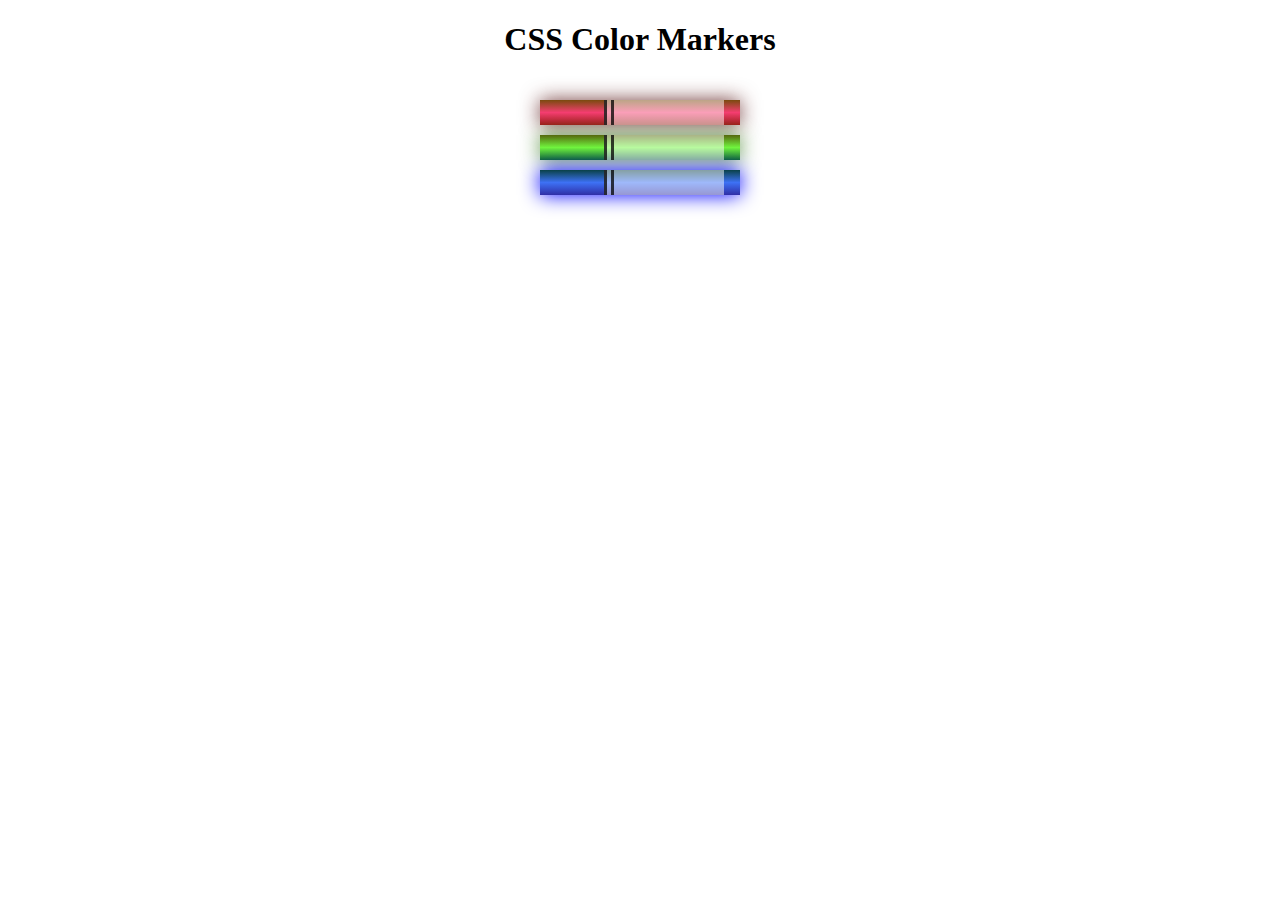
<file: Learn CSS Colors by Building a Set of Colored Markers/index.html>
<!DOCTYPE html>
<html lang="en">
  <head>
    <meta charset="utf-8">
    <meta name="viewport" content="width=device-width, initial-scale=1.0">
    <title>Colored Markers</title>
    <link rel="stylesheet" href="styles.css">
  </head>
  <body>
    <h1>CSS Color Markers</h1>
    <div class="container">
      <div class="marker red">
        <div class="cap"></div>
        <div class="sleeve"></div>
      </div>
      <div class="marker green">
        <div class="cap"></div>
        <div class="sleeve"></div>
      </div>
      <div class="marker blue">
        <div class="cap"></div>
        <div class="sleeve"></div>
      </div>
    </div>
  </body>
</html>
</file>
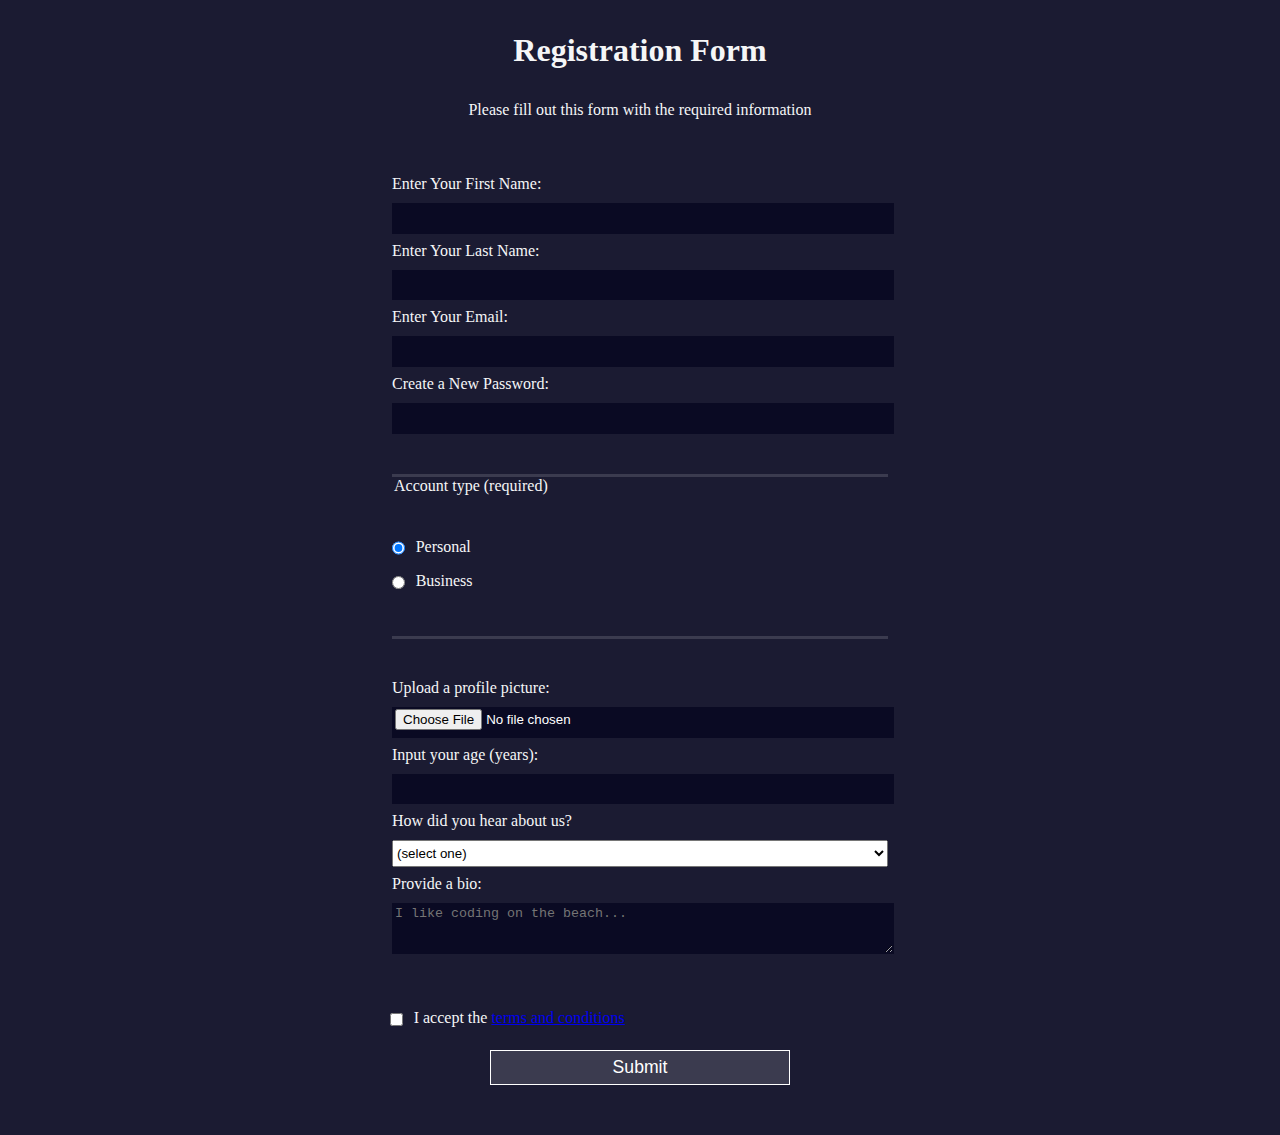
<file: Learn HTML Forms by Building a Registration Form/index.html>
<!DOCTYPE html>
<html lang="en">
  <head>
    <meta charset="UTF-8">
    <title>Registration Form</title>
    <link rel="stylesheet" href="styles.css" />
  </head>
  <body>
    <h1>Registration Form</h1>
    <p>Please fill out this form with the required information</p>
    <form method="post" action='https://register-demo.freecodecamp.org'>
      <fieldset>
        <label for="first-name">Enter Your First Name: <input id="first-name" name="first-name" type="text" required /></label>
        <label for="last-name">Enter Your Last Name: <input id="last-name" name="last-name" type="text" required /></label>
        <label for="email">Enter Your Email: <input id="email" name="email" type="email" required /></label>
        <label for="new-password">Create a New Password: <input id="new-password" name="new-password" type="password" pattern="[a-z0-5]{8,}" required /></label>
      </fieldset>
      <fieldset>
        <legend>Account type (required)</legend>
        <label for="personal-account"><input id="personal-account" type="radio" name="account-type" class="inline" checked /> Personal</label>
        <label for="business-account"><input id="business-account" type="radio" name="account-type" class="inline" /> Business</label>
      </fieldset>
      <fieldset>
        <label for="profile-picture">Upload a profile picture: <input id="profile-picture" type="file" name="file" /></label>
        <label for="age">Input your age (years): <input id="age" type="number" name="age" min="13" max="120" /></label>
        <label for="referrer">How did you hear about us?
          <select id="referrer" name="referrer">
            <option value="">(select one)</option>
            <option value="1">freeCodeCamp News</option>
            <option value="2">freeCodeCamp YouTube Channel</option>
            <option value="3">freeCodeCamp Forum</option>
            <option value="4">Other</option>
          </select>
        </label>
        <label for="bio">Provide a bio:
          <textarea id="bio" name="bio" rows="3" cols="30" placeholder="I like coding on the beach..."></textarea>
        </label>
      </fieldset>
      <label for="terms-and-conditions">
        <input class="inline" id="terms-and-conditions" type="checkbox" required name="terms-and-conditions" /> I accept the <a href="https://www.freecodecamp.org/news/terms-of-service/">terms and conditions</a>
      </label>
      <input type="submit" value="Submit" />
    </form>
  </body>
</html>
</file>
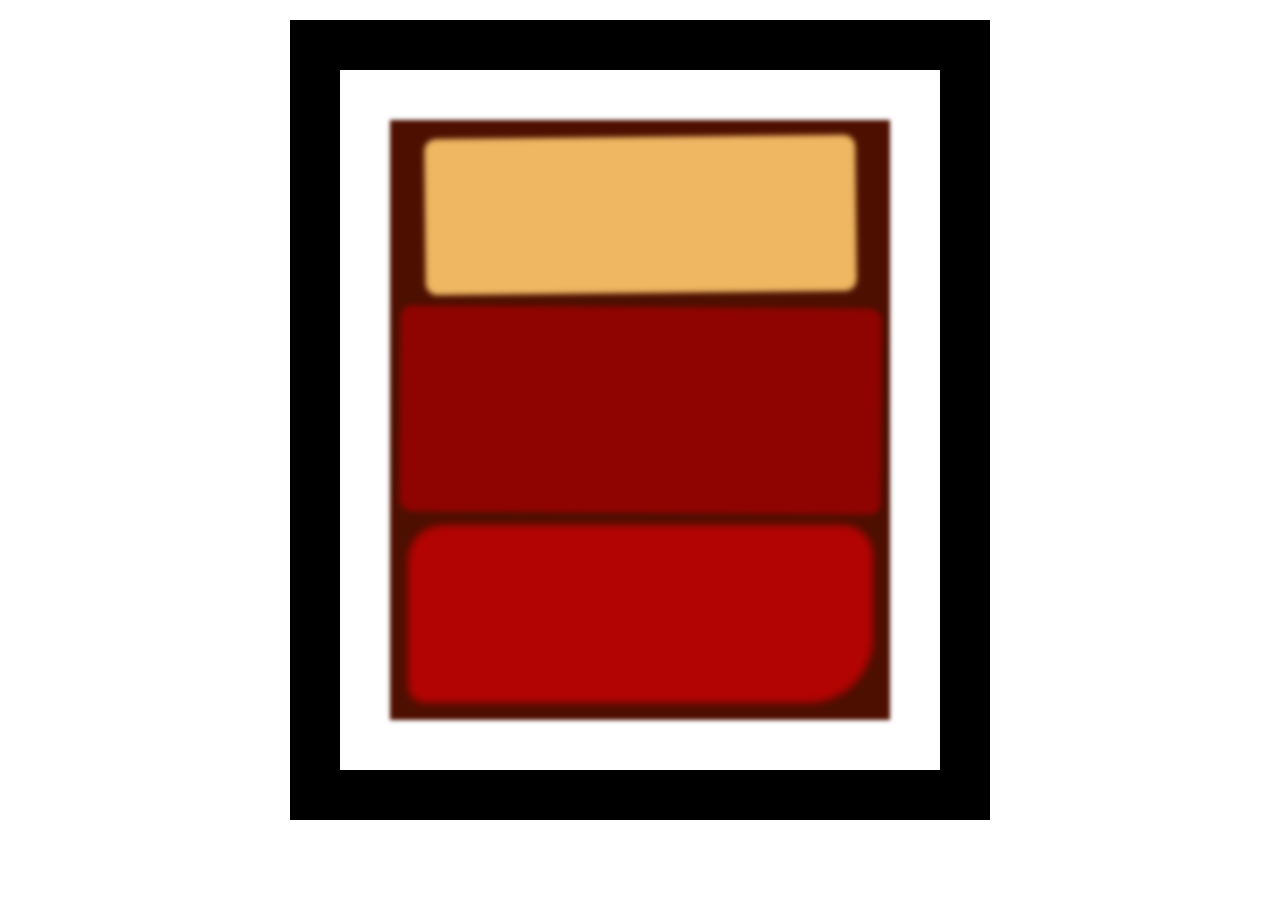
<file: Learn the CSS Box Model by Building a Rothko Painting/index.html>
<!DOCTYPE html>
<html lang="en">
  <head>
    <meta charset="UTF-8">
    <title>Rothko Painting</title>
    <link href="./styles.css" rel="stylesheet">
  </head>
  <body>
    <div class="frame">
      <div class="canvas">
        <div class="one"></div>
        <div class="two"></div>
        <div class="three"></div>
      </div>
    </div>
  </body>
</html>
</file>
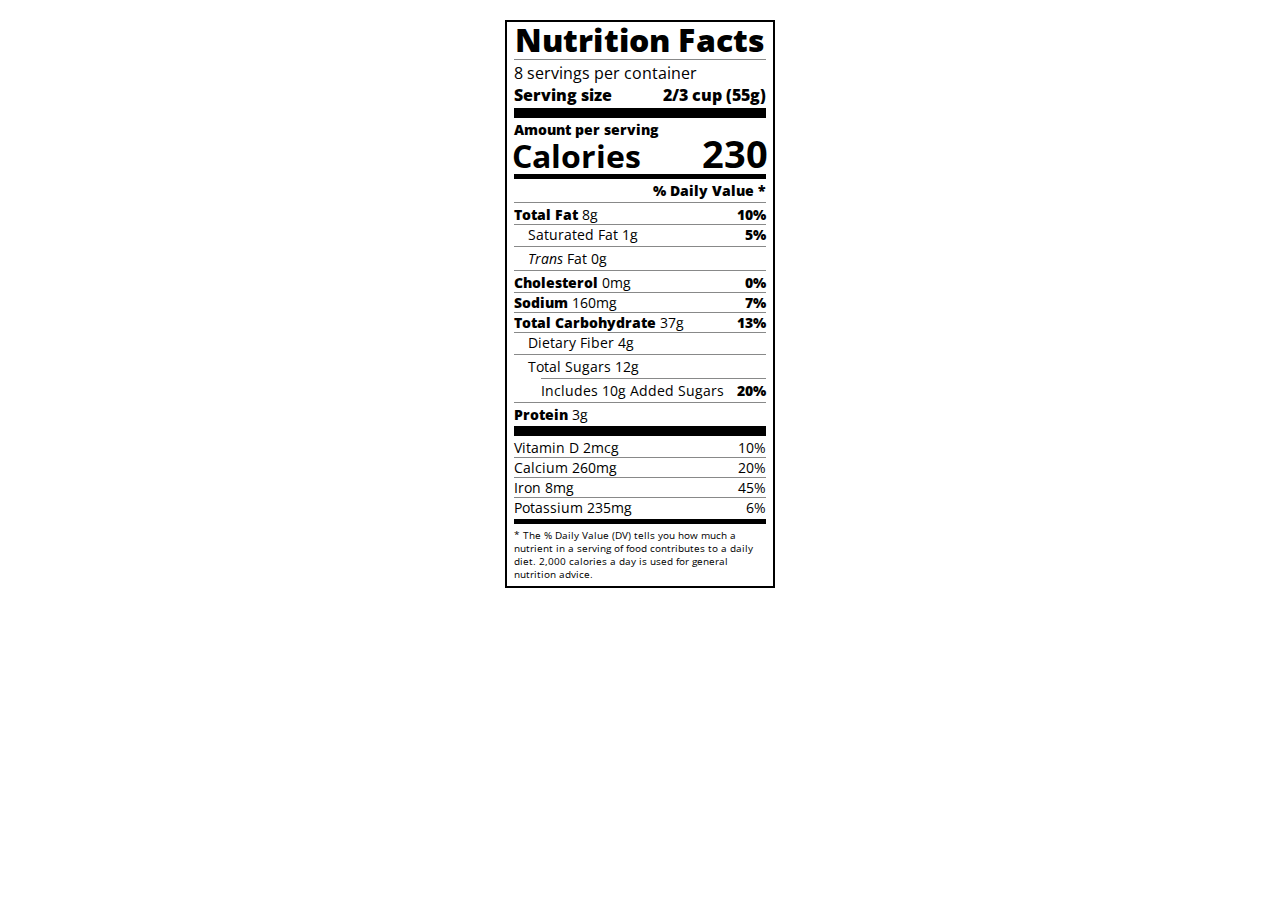
<file: Learn Typography by Building a Nutrition Label/index.html>
<!DOCTYPE html>
<html lang="en">

<head>
  <meta charset="UTF-8">
  <title>Nutrition Label</title>
  <link href="https://fonts.googleapis.com/css?family=Open+Sans:400,700,800" rel="stylesheet">
  <link href="./styles.css" rel="stylesheet">
</head>

<body>
  <div class="label">
    <header>
      <h1 class="bold">Nutrition Facts</h1>
      <div class="divider"></div>
      <p>8 servings per container</p>
      <p class="bold">Serving size <span>2/3 cup (55g)</span></p>
    </header>
    <div class="divider large"></div>
    <div class="calories-info">
      <div class="left-container">
        <h2 class="bold small-text">Amount per serving</h2>
        <p>Calories</p>
      </div>
      <span>230</span>
    </div>
    <div class="divider medium"></div>
    <div class="daily-value small-text">
      <p class="bold right no-divider">% Daily Value *</p>
      <div class="divider"></div>
      <p><span><span class="bold">Total Fat</span> 8g</span> <span class="bold">10%</span></p>
      <p class="indent no-divider">Saturated Fat 1g <span class="bold">5%</span></p>
      <div class="divider"></div>
      <p class="indent no-divider"><span><i>Trans</i> Fat 0g</span></p>
      <div class="divider"></div>
      <p><span><span class="bold">Cholesterol</span> 0mg</span> <span class="bold">0%</span></p>
      <p><span><span class="bold">Sodium</span> 160mg</span> <span class="bold">7%</span></p>
      <p><span><span class="bold">Total Carbohydrate</span> 37g</span> <span class="bold">13%</span></p>
      <p class="indent no-divider">Dietary Fiber 4g</p>
      <div class="divider"></div>
      <p class="indent no-divider">Total Sugars 12g</p>
      <div class="divider double-indent"></div>
      <p class="double-indent no-divider">Includes 10g Added Sugars <span class="bold">20%</span></p>
      <div class="divider"></div>
      <p class="no-divider"><span><span class="bold">Protein</span> 3g</span></p>
      <div class="divider large"></div>
      <p>Vitamin D 2mcg <span>10%</span></p>
      <p>Calcium 260mg <span>20%</span></p>
      <p>Iron 8mg <span>45%</span></p>
      <p class="no-divider">Potassium 235mg <span>6%</span></p>
    </div>
    <div class="divider medium"></div>
    <p class="note">* The % Daily Value (DV) tells you how much a nutrient in a serving of food contributes to a daily
      diet. 2,000 calories a day is used for general nutrition advice.</p>
  </div>
</body>
</html>
</file>
<file: Learn CSS Colors by Building a Set of Colored Markers/styles.css>
h1 {
    text-align: center;
  }
  
  .container {
    background-color: rgb(255, 255, 255);
    padding: 10px 0;
  }
  
  .marker {
    width: 200px;
    height: 25px;
    margin: 10px auto;
  }
  
  .cap {
    width: 60px;
    height: 25px;
  }
  
  .sleeve {
    width: 110px;
    height: 25px;
    background-color: rgba(255, 255, 255, 0.5);
    border-left: 10px double rgba(0, 0, 0, 0.75);
  }
  
  .cap, .sleeve {
    display: inline-block;
  }
  
  .red {
    background: linear-gradient(rgb(122, 74, 14), rgb(245, 62, 113), rgb(162, 27, 27));
    box-shadow: 0 0 20px 0 rgba(83, 14, 14, 0.8);
  }
  
  .green {
    background: linear-gradient(#55680D, #71F53E, #116C31);
    box-shadow: 0 0 20px 0 #3B7E20CC;
  }
  
  .blue {
    background: linear-gradient(hsl(186, 76%, 16%), hsl(223, 90%, 60%), hsl(240, 56%, 42%));
    box-shadow: 0 0 20px 0 blue;
  }
</file>
<file: Learn HTML Forms by Building a Registration Form/styles.css>
body {
    width: 100%;
    height: 100vh;
    margin: 0;
    background-color: #1b1b32;
    color: #f5f6f7;
    font-family: Tahoma;
    font-size: 16px;
  }
  
  h1, p {
    margin: 1em auto;
    text-align: center;
  }
  
  form {
    width: 60vw;
    max-width: 500px;
    min-width: 300px;
    margin: 0 auto;
    padding-bottom: 2em;
  }
  
  fieldset {
    border: none;
    padding: 2rem 0;
    border-bottom: 3px solid #3b3b4f;
  }
  
  fieldset:last-of-type {
    border-bottom: none;
  }
  
  label {
    display: block;
    margin: 0.5rem 0;
  }
  
  input,
  textarea,
  select {
    margin: 10px 0 0 0;
    width: 100%;
    min-height: 2em;
  }
  
  input, textarea {
    background-color: #0a0a23;
    border: 1px solid #0a0a23;
    color: #ffffff;
  }
  
  .inline {
    width: unset;
    margin: 0 0.5em 0 0;
    vertical-align: middle;
  }
  
  input[type="submit"] {
    display: block;
    width: 60%;
    margin: 1em auto;
    height: 2em;
    font-size: 1.1rem;
    background-color: #3b3b4f;
    border-color: white;
    min-width: 300px;
  }
  
  input[type="file"] {
    padding: 1px 2px;
  }
  
  .inline{
    display: inline; 
  }
</file>
<file: Learn the CSS Box Model by Building a Rothko Painting/styles.css>
.canvas {
    width: 500px;
    height: 600px;
    background-color: #4d0f00;
    overflow: hidden;
    filter: blur(2px);
  }
  
  .frame {
    border: 50px solid black;
    width: 500px;
    padding: 50px;
    margin: 20px auto;
  }
  
  .one {
    width: 425px;
    height: 150px;
    background-color: #efb762;
    margin: 20px auto;
    box-shadow: 0 0 3px 3px #efb762;
    border-radius: 9px;
    transform: rotate(-0.6deg);
  }
  
  .two {
    width: 475px;
    height: 200px;
    background-color: #8f0401;
    margin: 0 auto 20px;
    box-shadow: 0 0 3px 3px #8f0401;
    border-radius: 8px 10px;
    transform: rotate(0.4deg);
  }
  
  .one, .two {
    filter: blur(1px);
  }
  
  .three {
    width: 91%;
    height: 28%;
    background-color: #b20403;
    margin: auto;
    filter: blur(2px);
    box-shadow: 0 0 5px 5px #b20403;
    border-radius: 30px 25px 60px 12px;
  
  }
</file>
<file: Learn Typography by Building a Nutrition Label/styles.css>
* {
    box-sizing: border-box;
  }
  
  html {
    font-size: 16px;
  }
  
  body {
    font-family: 'Open Sans', sans-serif;
  }
  
  .label {
    border: 2px solid black;
    width: 270px;
    margin: 20px auto;
    padding: 0 7px;
  }
  
  header h1 {
    text-align: center;
    margin: -4px 0;
    letter-spacing: 0.15px
  }
  
  p {
    margin: 0;
    display: flex;
    justify-content: space-between;
  }
  
  .divider {
    border-bottom: 1px solid #888989;
    margin: 2px 0;
  }
  
  .bold {
    font-weight: 800;
  }
  
  .large {
    height: 10px;
  }
  
  .large, .medium {
    background-color: black;
    border: 0;
  }
  
  .medium {
    height: 5px;
  }
  
  .small-text {
    font-size: 0.85rem;
  }
  
  
  .calories-info {
    display: flex;
    justify-content: space-between;
    align-items: flex-end;
  }
  
  .calories-info h2 {
    margin: 0;
  }
  
  .left-container p {
    margin: -5px -2px;
    font-size: 2em;
    font-weight: 700;
  }
  
  .calories-info span {
    margin: -7px -2px;
    font-size: 2.4em;
    font-weight: 700;
  }
  
  .right {
    justify-content: flex-end;
  }
  
  .indent {
    margin-left: 1em;
  }
  
  .double-indent {
    margin-left: 2em;
  }
  
  .daily-value p:not(.no-divider) {
    border-bottom: 1px solid #888989;
  }
  
  .note {
    font-size: 0.6rem;
    margin: 5px 0;
  }
</file>
